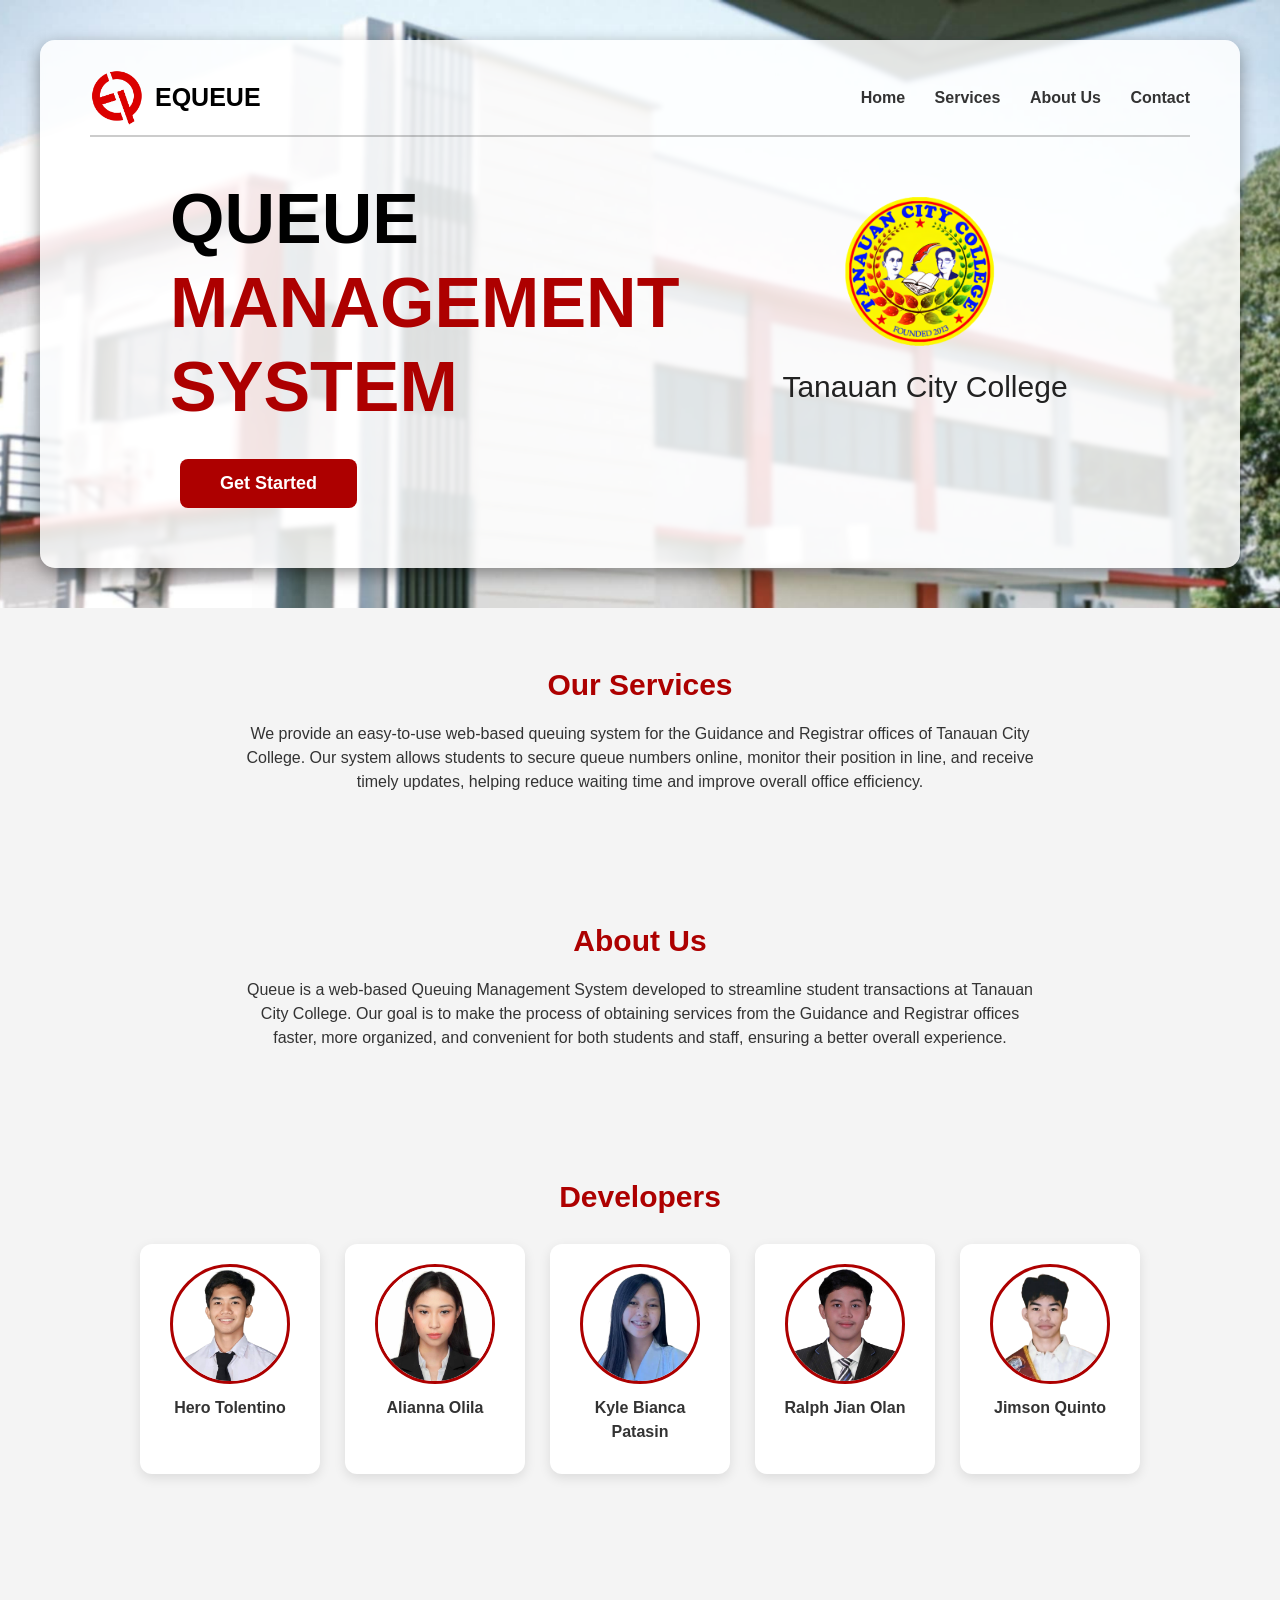
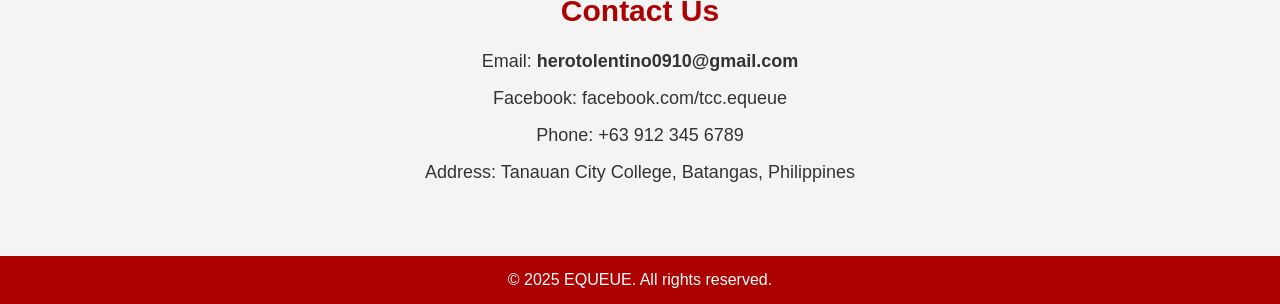
<file: index.html>
<!DOCTYPE html>
<html lang="en">
<head>
  <meta charset="UTF-8">
  <meta name="viewport" content="width=device-width, initial-scale=1.0">
  <title>TCC E-Queue Student</title>
  <link rel="icon" type="image/png" href="logoq.png">
  <link rel="stylesheet" href="style.css">
  <link rel="stylesheet" href="https://cdnjs.cloudflare.com/ajax/libs/font-awesome/6.5.1/css/all.min.css">

</head>
<body>
  
  <section id="home-page">
    <div class="home-container">
      <div class="home-nav">
        <div class="nav-left">
          <img src="logoq.png" alt="EQUEUE Logo" class="nav-logo">
          <span class="nav-brand">EQUEUE</span>
        </div>
        <div class="nav-right">
          <a href="#home-page">Home</a>
          <a href="#services-info">Services</a>
          <a href="#about-us">About Us</a>
          <a href="#contact-us">Contact</a>
        </div>
      </div>

      <div class="home-content">
        <div class="home-left">
<div class="home-left">
  <h1>
    <span class="black-text">QUEUE</span>
    <span class="red-text">MANAGEMENT</span>
    <span class="red-text">SYSTEM</span>
  </h1>
</div>
          <button class="choose-btn" onclick="openSystem()">Get Started</button>
        </div>
        <div class="home-right">
          <img src="1.png" alt="TCC Logo" class="tcc-logo">
          <h2 class="school-name">Tanauan City College</h2>
        </div>
      </div>
    </div>
     </div>

<section id="services-info" class="scroll-section">
  <div class="container">
    <h2>Our Services</h2>
    <p>We provide an easy-to-use web-based queuing system for the Guidance and Registrar offices of Tanauan City College. 
      Our system allows students to secure queue numbers online, monitor their position in line, and receive timely updates, 
      helping reduce waiting time and improve overall office efficiency.
    </p>
  </div>
</section>
<section id="about-us" class="scroll-section">
  <div class="container">
    <h2>About Us</h2>
    <p>Queue is a web-based Queuing Management System developed to streamline student transactions at Tanauan City College. 
      Our goal is to make the process of obtaining services from the Guidance and Registrar offices faster, more organized, 
      and convenient for both students and staff, ensuring a better overall experience.
    </p>
  </div>
  </section>
   <section id="Developers" class="scroll-section">
      <h2>Developers</h2>
      <div class="dev-grid">
        <div class="dev-card"><img src="hero.png" alt="Hero Tolentino"><p>Hero Tolentino</p></div>
        <div class="dev-card"><img src="Ali.jpg" alt="Alianna Olila"><p>Alianna Olila</p></div>
        <div class="dev-card"><img src="kyle.png" alt="Kyle Bianca Patasin"><p>Kyle Bianca Patasin</p></div>
        <div class="dev-card"><img src="ralph.png" alt="Ralph Jian Olan"><p>Ralph Jian Olan</p></div>
        <div class="dev-card"><img src="jimson.png" alt="Jimson Quinto"><p>Jimson Quinto</p></div>
      </section>

    <section id="contact-us" class="scroll-section">
      <h2>Contact Us</h2>
      <p>Email: <b>herotolentino0910@gmail.com</b></p>
      <p>Facebook: facebook.com/tcc.equeue</p>
      <p>Phone: +63 912 345 6789</p>
      <p>Address: Tanauan City College, Batangas, Philippines</p>
    </section>
  </section>
   <footer>
    <p>© 2025 EQUEUE. All rights reserved.</p>
  </footer>

  <section id="system-page">
  <div class="screen active" id="services">
    <div class="header-bar">
      <img src="1.png" class="header-logo" alt="logo">
      <span class="header-title">Tanauan City College : E-Queue</span>
      <span class="header-clock" id="clock"></span>
    </div>
    <div class="documents-box">
      <h3>Select a Service</h3>
      <div class="service-btn-group">
        <button class="service-btn" onclick="selectService('Registrar')">
          <i class="fas fa-university service-icon"></i>
          <span class="service-label">Registrar</span>
        </button>
        <button class="service-btn" onclick="selectService('Guidance')">
          <i class="fas fa-user-graduate service-icon"></i>
          <span class="service-label">Guidance</span>
        </button>
      </div>
    </div>
    <div class="footer">
      <button class="back-btn" onclick="closeSystem()">Back</button>
    </div>
  </div>

  <div class="screen" id="formPage">
    <div class="header-bar">
      <img src="1.png" class="header-logo" alt="logo">
      <span class="header-title">Tanauan City College : E-Queue</span>
      <span class="header-clock" id="clock5"></span>
    </div>
    <div class="content-box">
      <h2 id="formTitle">Fill Your Details</h2>
      <input id="name" placeholder="Name">
      <input id="idNumber" placeholder="ID Number (e.g. 0036-2023)">
      <input id="program" placeholder="Program & Year/Section">
      <select id="purpose"><option value="">Select Purpose</option></select>
      <p class="error" id="errorMsg"></p>
      <button class="submit-btn" onclick="submitForm()">Submit</button>
    </div>
    <div class="footer">
      <button class="back-btn" onclick="goBackFromForm()">Back</button>
    </div>
  </div>

  <div class="screen" id="queueResult">
    <div class="header-bar">
      <img src="1.png" class="header-logo" alt="logo">
      <span class="header-title">Tanauan City College : E-Queue</span>
      <span class="header-clock" id="clock6"></span>
    </div>
    <div class="content-box">
      <h2>Your Queue Number</h2>
      <div class="queue-box">
        <h2 id="queueNumber"></h2>
        <p>Please wait to be called. Thank you!</p>
      </div>
      <button class="submit-btn" onclick="reset()">Done</button>
    </div>
  </div>
</section>

    <div class="screen" id="formPage">
      <div class="header-bar">
        <img src="1.png" class="header-logo" alt="logo">
        <span class="header-title">Tanauan City College : E-Queue</span>
        <span class="header-clock" id="clock5"></span>
      </div>
      <div class="content-box">
        <h2 id="formTitle">Fill Your Details</h2>
        <input id="name" placeholder="Name">
        <input id="idNumber" placeholder="ID Number (e.g. 0036-2023)">
        <input id="program" placeholder="Program & Year/Section">
        <select id="purpose"><option value="">Select Purpose</option></select>
        <p class="error" id="errorMsg"></p>
        <button class="submit-btn" onclick="submitForm()">Submit</button>
      </div>
      <div class="footer">
        <button class="back-btn" onclick="goBackFromForm()">Back</button>
      </div>
    </div>

    <div class="screen" id="queueResult">
      <div class="header-bar">
        <img src="1.png" class="header-logo" alt="logo">
        <span class="header-title">Tanauan City College : E-Queue</span>
        <span class="header-clock" id="clock6"></span>
      </div>
      <div class="content-box">
        <h2>Your Queue Number</h2>
        <div class="queue-box">
          <h2 id="queueNumber"></h2>
          <p>Please wait to be called. Thank you!</p>
        </div>
        <button class="submit-btn" onclick="reset()">Done</button>
      </div>
    </div>
  </section>

  <script src="script.js"></script>
</body>
</html>
</file>
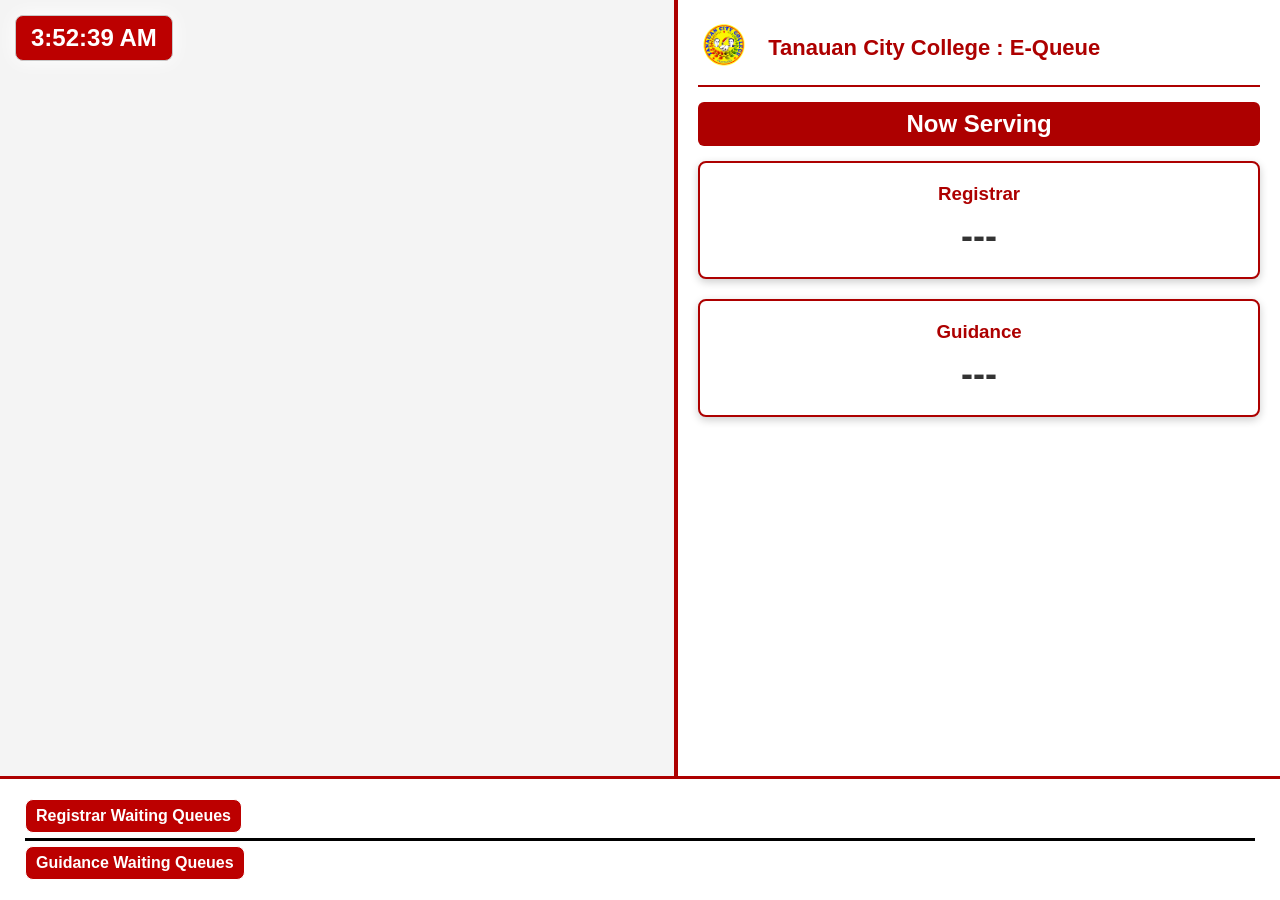
<file: display.html>
<!DOCTYPE html>
<html lang="en">
<head>
  <meta charset="UTF-8">
  <meta name="viewport" content="width=device-width, initial-scale=1.0">
  <title>TCC E-Queue Display</title>
  <link rel="icon" type="image/png" href="logoq.png">
  <link rel="stylesheet" href="styleDisplay.css">
  <script src="display.js" defer></script>
</head>
<body>
  
  <div class="main-display">

    <div class="display-left">
      <video autoplay loop muted class="display-video">
        <source src="Video.mp4" type="video/mp4">
      </video>
       <div id="videoClock" class="display-time"></div>
    </div>

    <div class="display-right">
      <header class="header-display">
        <img src="1.png" class="header-logo">
        <h1>Tanauan City College : E-Queue</h1>
      </header>

      <div class="now-serving-section">
        <h2>Now Serving</h2>

        <div class="now-box registrar-box">
          <h3>Registrar</h3>
          <div id="displayRegistrarNow">---</div>
        </div>

        <div class="now-box guidance-box">
          <h3>Guidance</h3>
          <div id="displayGuidanceNow">---</div>
        </div>
      </div>
    </div>
  </div>

  <!-- WAITING QUEUE FOOTER -->
<footer class="queue-footer">
  <div class="queue-row">
    <div class="queue-label">Registrar Waiting Queues</div>
    <ul id="displayRegistrarQueue" class="queue-list"></ul>
  </div>

  <hr class="queue-separator">

  <div class="queue-row">
    <div class="queue-label">Guidance Waiting Queues</div>
    <ul id="displayGuidanceQueue" class="queue-list"></ul>
  </div>
</footer>
</body>
</html>
</file>
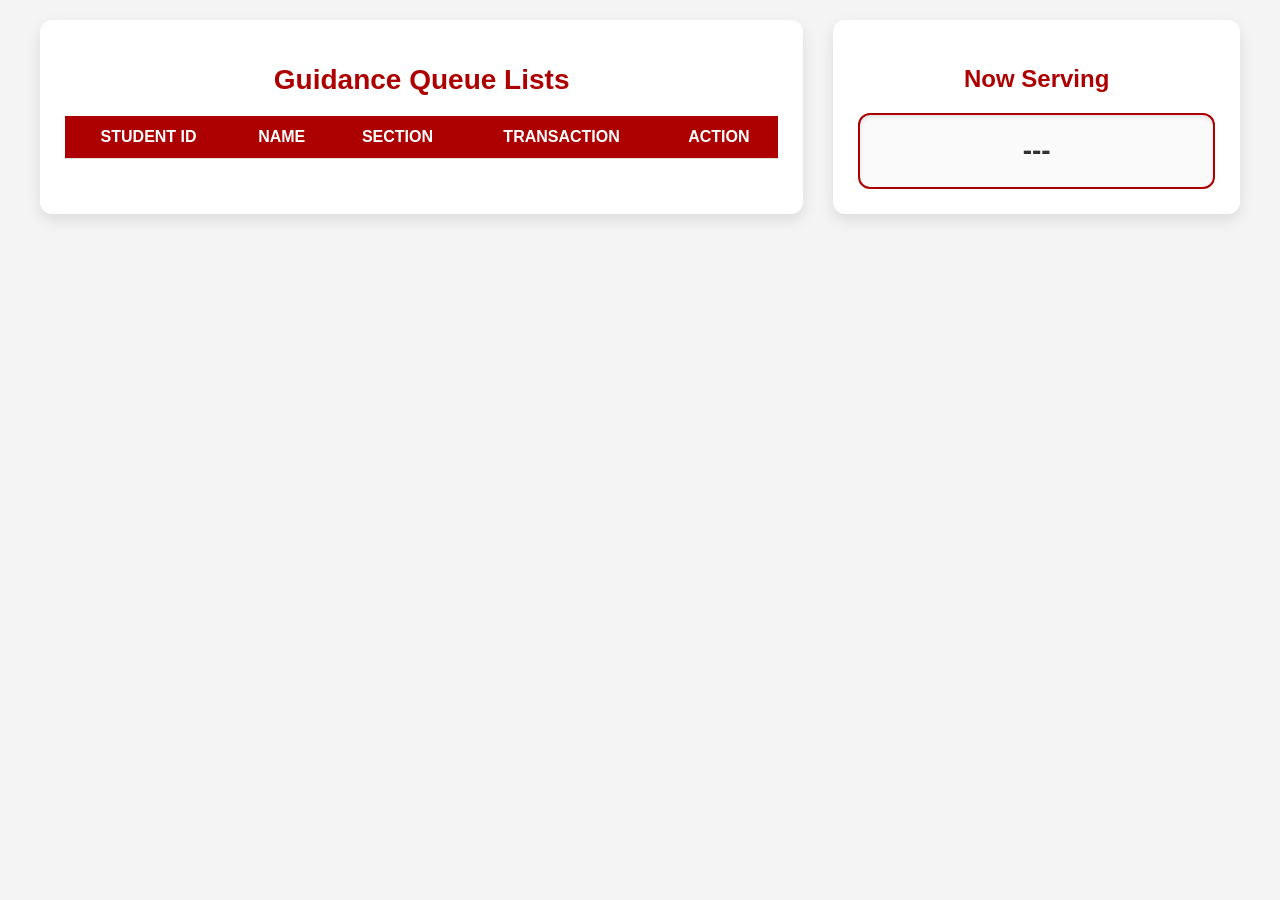
<file: guidance.html>
<!DOCTYPE html>
<html lang="en">
<head>
<meta charset="UTF-8">
<meta name="viewport" content="width=device-width, initial-scale=1.0">
<title>TCC E-Queue Guidance</title>
 <link rel="icon" type="image/png" href="logoq.png">
<link rel="stylesheet" href="RegistrarGuidance.css">
<script src="guidance.js" defer></script>
</head>
<body>
  <div class="container-wrapper">
    
    <div class="container queue-container">
      <h1>Guidance Queue Lists</h1>
      <table>
        <thead>
          <tr>
            <th>Student ID</th>
            <th>Name</th>
            <th>Section</th>
            <th>Transaction</th>
            <th>Action</th>
          </tr>
        </thead>
        <tbody id="guidanceQueueTable"></tbody>
      </table>
    </div>

    <div class="container now-serving-container">
      <h2>Now Serving</h2>
      <div id="currentGuidanceDisplay">---</div>
    </div>

  </div>
</body>
</html>
</file>
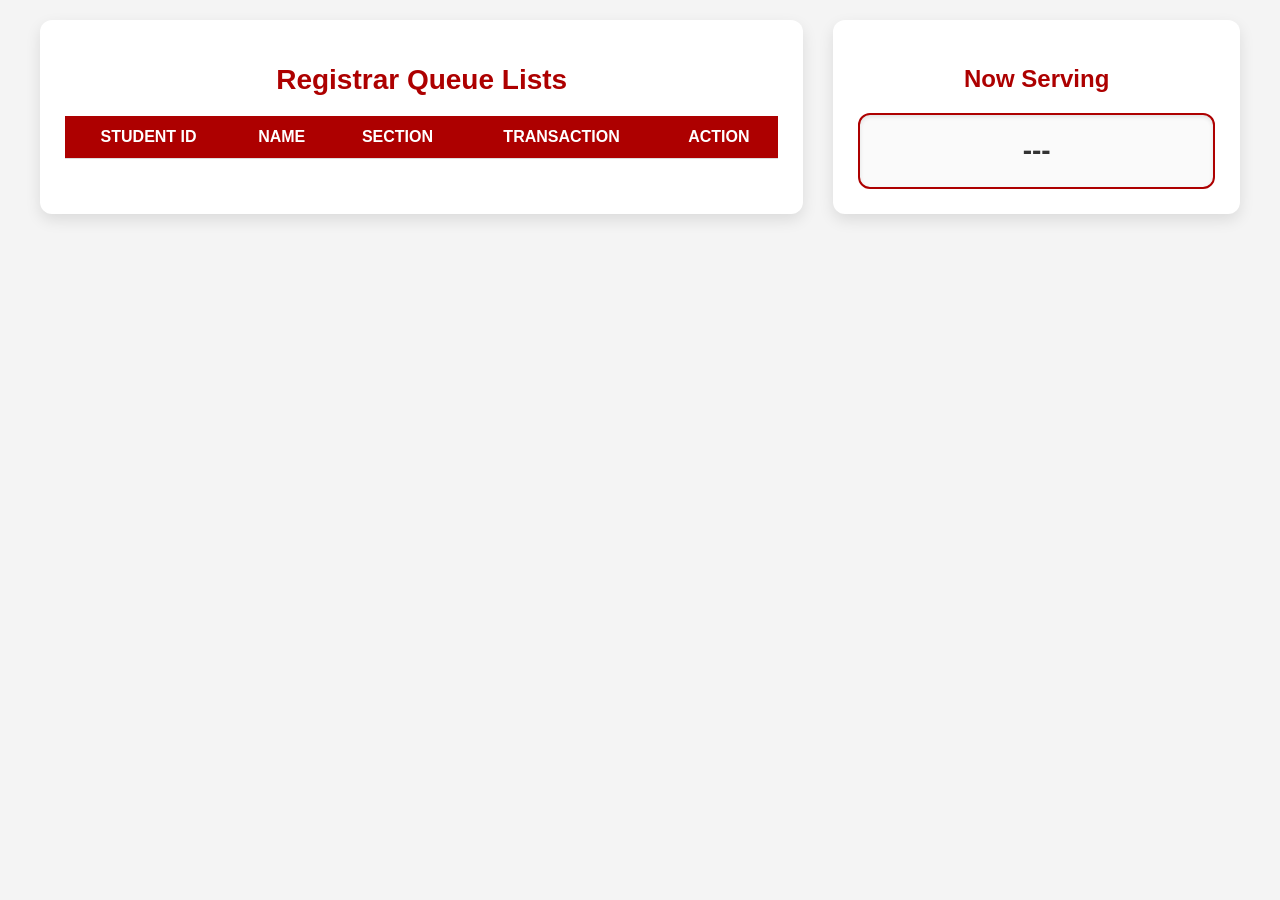
<file: registrar.html>
<!DOCTYPE html>
<html lang="en">
<head>
<meta charset="UTF-8">
<meta name="viewport" content="width=device-width, initial-scale=1.0">
<title>TCC E-Queue Registrar</title>
 <link rel="icon" type="image/png" href="logoq.png">
<link rel="stylesheet" href="RegistrarGuidance.css">
<script src="registrar.js" defer></script>
</head>
<body>
  <div class="container-wrapper">
    
    <div class="container queue-container">
      <h1>Registrar Queue Lists</h1>
      <table>
        <thead>
          <tr>
            <th>Student ID</th>
            <th>Name</th>
            <th>Section</th>
            <th>Transaction</th>
            <th>Action</th>
          </tr>
        </thead>
        <tbody id="registrarQueueTable"></tbody>
      </table>
    </div>

    <div class="container now-serving-container">
      <h2>Now Serving</h2>
      <div id="currentRegistrarDisplay">---</div>
    </div>

  </div>
</body>
</html>
</file>
<file: style.css>
* {
  margin: 0;
  padding: 0;
  box-sizing: border-box;
  font-family: "Poppins", Arial, sans-serif;
}

html {
  scroll-behavior: smooth;
}

body {
  overflow-x: hidden;
}


#home-page {
  min-height: 100vh;
  background: url("school.png") no-repeat center center/cover fixed;
  background-attachment: fixed;
  display: flex;
  flex-direction: column;
  align-items: center;
}
/* ==== HOME PAGE CONTAINER ==== */
.home-container {
  width: 100%;
  max-width: 1200px;
  margin: 40px auto;
  background: rgba(255, 255, 255, 0.85);
  backdrop-filter: blur(2px);
  border-radius: 15px;
  box-shadow: 0 6px 18px rgba(0, 0, 0, 0.4);
  padding: 30px 50px 60px 50px;
}

/* ==== NAVIGATION ==== */
.home-nav {
  display: flex;
  justify-content: space-between;
  align-items: center;
  padding-bottom: 10px;
  border-bottom: 2px solid rgba(0, 0, 0, 0.2);
}

.nav-left {
  display: flex;
  align-items: center;
  gap: 10px;
}

.nav-logo {
  width: 55px;
  height: 55px;
  object-fit: contain;
}

.nav-brand {
  font-size: 25px;
  font-weight: bold;
  color: #000;
}

.nav-right a {
  margin-left: 25px;
  text-decoration: none;
  font-weight: 600;
  color: #333;
  transition: color 0.3s;
}

.nav-right a:hover {
  color: #ad0000;
}

/* ==== MAIN CONTENT ==== */
.home-content {
  display: flex;
  justify-content: space-between;
  align-items: center;
  flex-wrap: wrap;
  padding-top: 40px;
}

/* ==== LEFT SIDE ==== */
.home-left {
  flex: 1;
  min-width: 300px;
  padding-left: 40px;
}

.home-left h1 {
  font-size: 70px;
  line-height: 1.2;
}

.black-text,
.red-text {
  display: block;
}

.black-text {
  color: #000;
}

.red-text {
  color: #ad0000;
}

.choose-btn {
  margin-top: 30px;
  margin-left:50px ;
  padding: 14px 40px;
  background: #ad0000;
  color: white;
  border: none;
  border-radius: 8px;
  font-size: 18px;
  font-weight: 600;
  cursor: pointer;
  transition: background 0.3s, transform 0.2s;
}

.choose-btn:hover {
  background: #7d0000;
  transform: scale(1.05);
}

/* ==== RIGHT SIDE ==== */
.home-right {
  flex: 1;
  text-align: center;
  min-width: 300px;
}

.tcc-logo {
  width: 200px;
  height: 200px;
  object-fit: contain;
}

.school-name {
  color: #222;
  font-weight: 500;
  font-size: 30px;
  margin-top: 45px;
}

/* ==== RESPONSIVE ADJUSTMENTS ==== */
@media (max-width: 992px) {
  .home-content {
    flex-direction: column;
    text-align: center;
  }

  .home-left {
    padding-left: 0;
  }

  .home-left h1 {
    font-size: 55px;
  }

  .choose-btn {
    margin: 30px auto 0 auto;
  }

  .tcc-logo {
    width: 180px;
    height: 180px;
    margin-top: 40px;
  }

  .school-name {
    font-size: 26px;
  }
}

@media (max-width: 600px) {
  .home-left h1 {
    font-size: 42px;
  }

  .choose-btn {
    padding: 12px 30px;
    font-size: 16px;
  }

  .tcc-logo {
    width: 150px;
    height: 150px;
  }

  .school-name {
    font-size: 22px;
  }
}
.scroll-section {
  width: 100%;
  background: #f4f4f4;
  padding: 60px 20px;
  text-align: center;
}

.scroll-section h2 {
  color: #ad0000;
  margin-bottom: 20px;
  font-size: 30px;
}

.scroll-section p {
  color: #333;
  max-width: 800px;
  margin: 0 auto 10px;
  line-height: 1.5;
}

.dev-grid {
  display: flex;
  justify-content: center;
  flex-wrap: wrap;
  gap: 25px;
  margin-top: 30px;
}

.dev-card {
  background: white;
  border-radius: 12px;
  box-shadow: 0 4px 12px rgba(0, 0, 0, 0.1);
  width: 180px;
  padding: 20px;
  text-align: center;
}

.dev-card img {
  width: 120px;
  height: 120px;
  border-radius: 50%;
  border: 3px solid #ad0000;
  object-fit: cover;
}

.dev-card p {
  font-weight: 600;
  color: #333;
  margin-top: 8px;
}
footer {
  text-align: center;
  background-color: #ad0000;
  color: white;
  padding: 15px 0;
}

#contact-us p {
  font-size: 18px;
  line-height: 1.5;
}

#system-page {
  display: none;
  background: #f1f1f1;
  min-height: 100vh;
  height: 100vh;
  overflow: hidden; 
}

.screen {
  display: none;
  width: 100%;
  height: 100%;
  justify-content: center;
  align-items: center;
  flex-direction: column;
}

.screen.active {
  display: flex;
}

.header-bar {
  z-index: 10;
  position:absolute;
  top: 0; left: 0;
  width: 100%; height: 60px;
  background: #AD0000;
  color: #fff;
  display: flex; align-items: center;
  padding: 0 18px;
  font-size: 16px; font-weight: 600;
}
.header-logo { width: 50px; height: 50px; object-fit: contain; margin-right:12px; }
.header-title { font-weight:700; }
.header-clock { margin-left: auto; font-size: 14px; }
.welcome-logo {
  position: relative;
  bottom: 45px;
  width: 80px;
}
.welcome-card {
  background: rgba(255, 255, 255, 0.4);
  border: 1px solid #000000;
  border-radius: 10px;
  padding: 50px 20px;
  text-align: center;
  max-width: 600px; margin: 0 auto;
  height: 400px;
}
.school-name { font-size: 30px; font-weight: 400; position: relative; bottom: 60px; }
.welcome-main { font-size:40px; font-weight:800; position: relative; z-index: 2; }
.eq-red { color: #ff0000; }
.welcome-button { position: relative; bottom:115px ; z-index: 1; }
.service-btn-group {
  display: flex;
  justify-content: space-around;
  width: 100%;
  gap: 30px;
  flex-wrap: wrap;
}

.service-btn {
  background-color: #AD0000; 
  color: #fff;
  border: none;
  border-radius: 12px;
  width: 200px;
  height: 150px;
  margin-top: 50px; 
  display: flex;
  flex-direction: column;
  align-items: center;
  justify-content: center;
  font-size: 22px;
  font-weight: 600;
  cursor: pointer;
  transition: 0.2s ease;
}

.service-btn:hover {
  background-color: #800000;
  transform: scale(1.05);
}

.service-icon {
  font-size: 50px;
  margin-bottom: 20px;
}

@media screen and (max-width: 768px) {
  .content-box,
  .service-container {
    width: 90%;
    padding: 30px;
  }

  .service-title {
    font-size: 24px;
    padding: 12px 0;
  }

  .service-btn-group {
    flex-direction: column;
    gap: 20px;
    align-items: center;
  }

  .service-btn {
    width: 70%;
    height: auto;
    padding: 20px;
    font-size: 20px;
  }

  .service-icon {
    font-size: 40px;
    margin-bottom: 15px;
  }
}

@media screen and (max-width: 480px) {
  .service-btn {
    width: 90%;
    font-size: 18px;
    padding: 16px;
  }

  .service-icon {
    font-size: 30px;
    margin-bottom: 10px;
  }

  .service-title {
    font-size: 20px;
    padding: 10px 0;
  }
}

.content-box {
  background: #fff;
  border: 1px solid #000000;
  border-radius: 8px;
  padding: 25px 15px;
  max-width: 500px;
  width: 50%;
  margin: 20px auto;
  margin-top: 20px ;
  justify-content: center;
  text-align: center;
  align-items: center;
}
h2 { margin-bottom: 40px; font-size: 24px; }

.documents-box {
  background: #fff;
  border: 1px solid #000;
  border-radius: 8px;
  padding: 60px 15px 40px 15px; 
  max-width: 500px;
  margin: 60px auto 10%;
  width: 60%;
  height: auto;
  position: relative; 
  text-align: center;
}

.documents-box h3 {
  position: absolute; 
  top: -1px; 
  left: -1px; 
  width: calc(100% + 2px); 
  background-color: #AD0000;
  color: #fff;
  font-size: 28px;
  font-weight: 500;
  padding: 12px 0;
  border-radius: 10px 10px 0 0;
  border: 1px solid #000;
  text-align: center;
  margin: 0;
  box-sizing: border-box; 
}

.documents-box .btn-group {
  margin-top:40% ;
  display: flex;
  flex-wrap: wrap;
  justify-content: center;
  align-items: center;
  gap: 5%; 
  margin-top: 5%;}

.main-btn {
  display: inline-flex;
  justify-content: center;
  align-items: center;
  flex: 1 1 200px;
  max-width: 250px;
  height: 80px;
  margin: 10px;
  font-size: 18px;
  border: 2px solid #000;
  border-radius: 12px;
  background: #a60202;
  color: white;
  cursor: pointer;
  box-shadow: 0px 4px 8px rgba(0,0,0,0.2);
  transition: 0.15s ease;
}
.main-btn:hover { background: #800000; transform: scale(1.03); }

.back-btn {
  position: fixed;
  bottom: 2px;
  left: 20px;
  padding: 10px 22px;
  font-size: 16px;
  background: #AD0000;
  color: #fff;
  border: 2px solid #000;
  border-radius: 6px;
  cursor: pointer;
}
.back-btn:hover { background: #8A0000; }

.submit-btn {
  display: inline-flex;
  width: 50%;
  padding: 20px;
  margin: 10px 10px;
  font-size: 20px;
  justify-content: center;
  align-items: center;
  border: 2px solid #000;
  border-radius: 8px;
  background: #a60202;
  color: white;
  cursor: pointer;
}
.submit-btn:hover { background: #8A0000; }

input, textarea, select {
  width: 80%;
  padding: 14px;
  margin: 10px 0;
  font-size: 16px;
  border: 1px solid #bbb;
  border-radius: 6px;
}
.error { color: #AD0000; font-size: 14px; margin: 6px 0 12px; }

.Done-btn{
  position: relative;
  border: 2px solid #000;
  padding: 12px 18px ;
  text-align: center;
  justify-content: center;
  max-width: 350px;
  margin: 8px;
}
.queue-box h2 { 
  background: #ffffff00;
  border: 2px solid #000000;
  padding: 45px 20px;
  max-width: 500px;
  width: 80%;
  margin: 20px auto;
  justify-content: center;
  text-align: center;
  align-items: center;
  font-size: 48px; 
  text-align: center;
  color: #AD0000; }
.queue-box p  { text-align: center; margin-top: 8px; }
.thankyou { text-align:center; margin-top: 8px; font-size:14px; }
</file>
<file: styleDisplay.css>
* {
  margin: 0;
  padding: 0;
  box-sizing: border-box;
  font-family: "Poppins", Arial, sans-serif;
}

body {
  background: #f4f4f4;
  color: #333;
  height: 100vh;
  display: flex;
  flex-direction: column;
  overflow: hidden;
}

/* =================== MAIN CONTENT (Video + Now Serving) =================== */
.main-display {
  flex: 1;
  display: flex;
  width: 100%;
  height: 100%;
}

/* LEFT SECTION: Video */
.display-left {
  flex: 1.2;
  position: relative;
  
}

.display-video {
  width: 100%;
  height: 100%;
  object-fit: cover;
}

.display-time {
  position: absolute;
  top: 15px;
  left: 15px;
  background: rgb(188, 0, 0);
  color: rgb(255, 255, 255);
  padding: 8px 15px;
  border-radius: 8px;
  font-size: 24px;
  font-weight: bold;
  border: 1px solid rgb(200, 200, 200);
  box-shadow: 0 0 20px rgb(255, 255, 255);
}

/* RIGHT SECTION: Now Serving */
.display-right {
  flex: 1;
  background: white;
  display: flex;
  flex-direction: column;
  padding: 20px;
  border-left: 4px solid #ad0000;
  overflow-y: auto;
}

/* Header */
.header-display {
  display: flex;
  align-items: center;
  gap: 15px;
  border-bottom: 2px solid #ad0000;
  padding-bottom: 10px;
  margin-bottom: 15px;
}

.header-logo {
  width: 55px;
  height: 55px;
  object-fit: contain;
}

.header-display h1 {
  font-size: 22px;
  color: #ad0000;
}

/* NOW SERVING */
.now-serving-section h2 {
  background-color: #ad0000;
  color: white;
  text-align: center;
  padding: 8px 0;
  border-radius: 6px;
  margin-bottom: 15px;
}

.now-box {
  border: 2px solid #ad0000;
  border-radius: 8px;
  padding: 20px;
  margin-bottom: 20px;
  text-align: center;
  background: #fff;
  box-shadow: 0 3px 8px rgba(0,0,0,0.2);
}

.now-box h3 {
  color: #ad0000;
  margin-bottom: 10px;
}

.now-box div {
  font-size: 36px;
  font-weight: bold;
  color: #333;
}

.queue-footer {
  background: #fff;
  border-top: 3px solid #ad0000;
  padding: 15px 25px;
  text-align: left;
  color: #333;
  width: 100%;
  position: relative;
}
.queue-row {
  display: flex;
  align-items: center;
  margin: 5px 0;
}

.queue-label {
  font-weight: 700;
  width: flex;
  font-size: 16px;
  display: flex;
  background: rgb(188, 0, 0);
  color: rgb(255, 255, 255);
  padding: 7px 10px;
  border-radius: 8px;
  font-weight: bold;
  border: 1px solid rgb(255, 255, 255);
}

.queue-list {
  display: flex;
  flex-wrap: wrap;
  gap: 10px;
  list-style: none;
  padding: 0;
  margin: 0;
}

.queue-list li {
  margin-left:20px ;
  font-size: 25px;
  font-weight: 600;
  color: #000;
}

.queue-separator {
  border: none;
  border-top: 3px solid #000;
}
</file>
<file: RegistrarGuidance.css>
/* ================== Global Styles ================== */
body {
  font-family: "Poppins", Arial, sans-serif;
  background: #f4f4f4;
  margin: 0;
  padding: 20px;
  color: #333;
}

/* Wrapper to hold queue + now serving side by side */
.container-wrapper {
  display: flex;
  gap: 30px;
  max-width: 1200px;
  margin: auto;
}

/* ================== Queue Table Container ================== */
.queue-container {
  flex: 2;
  background: #fff;
  padding: 25px;
  border-radius: 12px;
  box-shadow: 0 6px 15px rgba(0,0,0,0.1);
}

.queue-container h1 {
  color: #ad0000;
  text-align: center;
  margin-bottom: 20px;
  font-size: 28px;
}

/* Table Styles */
table {
  width: 100%;
  border-collapse: collapse;
}

table th, table td {
  padding: 12px;
  text-align: center;
  border-bottom: 1px solid #ddd;
  font-size: 16px;
}

table th {
  background-color: #ad0000;
  color: white;
  font-weight: 600;
  text-transform: uppercase;
}

table tr:hover {
  background-color: #f9f9f9;
}

/* Buttons */
.call-btn, .delete-btn {
  padding: 6px 12px;
  border: none;
  border-radius: 6px;
  color: white;
  cursor: pointer;
  font-weight: 500;
  font-size: 14px;
}

.call-btn {
  background-color: #ad0000;
}

.call-btn:hover {
  background-color: #800000;
}

.delete-btn {
  background-color: #cf0000;
}

.delete-btn:hover {
  background-color: #750000;
  transform: scale(1.05);
}

/* ================== Now Serving Container ================== */
.now-serving-container {
  flex: 1;
  background: #fff;
  padding: 25px;
  border-radius: 12px;
  box-shadow: 0 6px 15px rgba(0,0,0,0.1);
  text-align: center;
}

.now-serving-container h2 {
  color: #ad0000;
  font-size: 24px;
  margin-bottom: 20px;
}

#currentRegistrarDisplay,
#currentGuidanceDisplay {
  font-size: 28px;
  font-weight: 700;
  color: #333;
  padding: 20px;
  background: #fafafa;
  border-radius: 12px;
  border: 2px solid #ad0000;
  box-shadow: inset 0 2px 4px rgba(0,0,0,0.1);
}

/* ================== Responsive ================== */
@media(max-width: 900px){
  .container-wrapper {
    flex-direction: column;
  }

  .now-serving-container {
    margin-top: 20px;
  }
}
</file>
